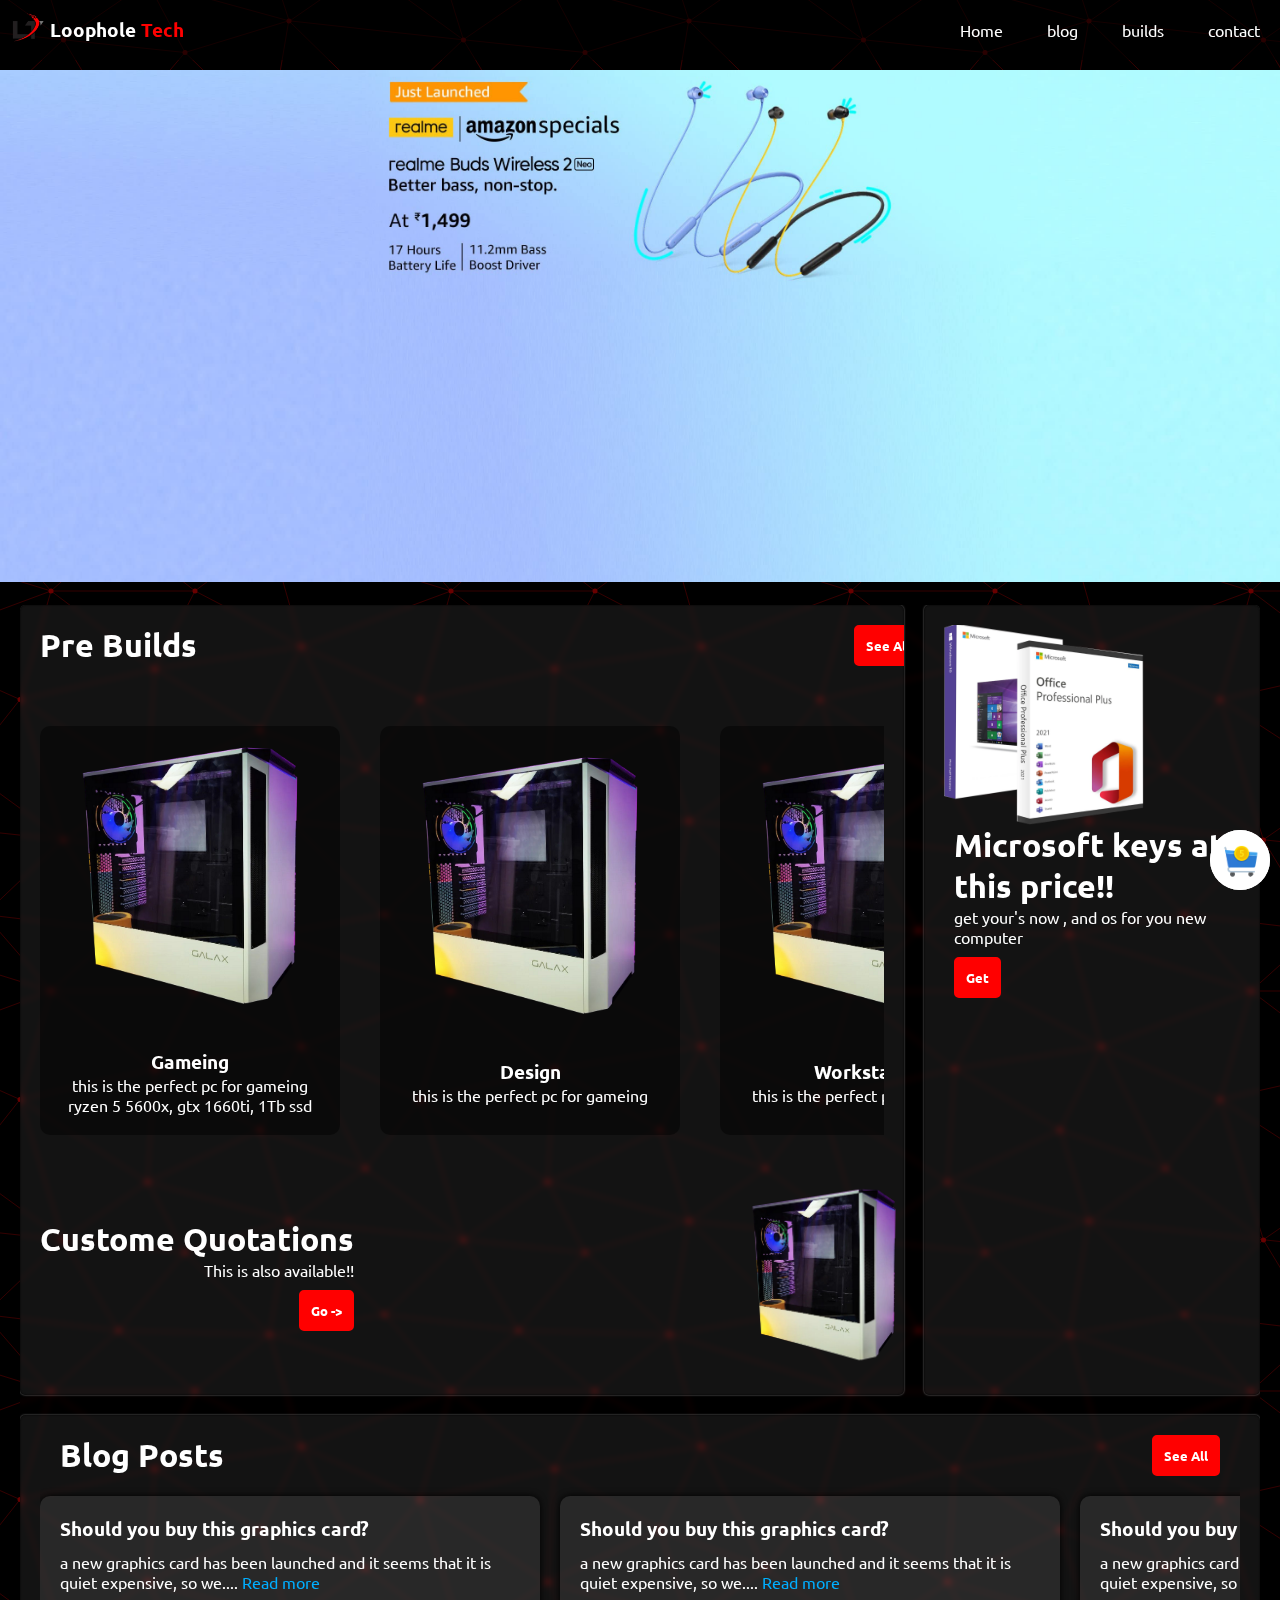
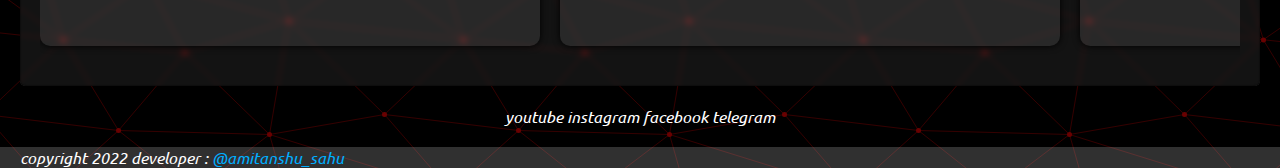
<file: index.html>
<!DOCTYPE html>
<html lang="en">

<head>
    <meta charset="UTF-8">
    <meta http-equiv="X-UA-Compatible" content="IE=edge">
    <meta name="viewport" content="width=device-width, initial-scale=1.0">
    <title id="title">loophole tech</title>
    <link rel="stylesheet" href="style.css">
    
</head>

<body>
    <!-- //modals -->
    <div class="menu flex-center" id="modal">
        <div class="mobMenuHolder">
            <div class="cancel" onclick="closeMenu()"><b>X</b></div>
            <ul>
                <li><a href="index.html">Home</a></li>
                <li><a href="./html/builds/build.html">Builds</a></li>
                <li><a href="./html/contact.html">contact</a></li>
            </ul>
        </div>
    </div>
    <div class="cart">
        <span><b id="cartItem"></b></span>
        <img class="cart" src="./img/icons/cart-big.png" alt="cart">
    </div>
    <!-- navigation -->
    <nav class="flex-between">

        <div class="logoHolder">
                <img src="./img/logo.png" alt="logo">
                <span><h3>Loophole <span style="color:red;">Tech</span></h3></span>
        </div>

        <div class="menuHolder">
            <!-- in desktop -->
            <ul class="nav-ul comp">
                <li>Home</li>
                <li>blog</li>
                <li>builds</li>
                <li>contact</li>
            </ul>
            <!-- in mobile -->
            <span class="nav-ul mob" onclick="openMenu()">
                <li>
                    <img src="./img/icons/menu.png" alt="menu">
                </li>
            </span>
        </div>
    </nav>
    <!-- end navigation -->

    <header>
        <div class="slideShow">
            <div class="slide">
                <a href=""><img src="./img/banner/headbanner4.jpg" alt="banner"></a>
            </div>
            <div class="slide">
                <a href=""><img src="./img/banner/headbanner2.jpg" alt="banner"></a>
            </div>
            <div class="slide">
                <a href=""><img src="./img/banner/headbanner3.jpg" alt="banner"></a>
            </div>
        </div>
    </header>

    <main>
        <div class="contentHolder">
            <div class="content">
                <div class="pcBuilds">
                    <!-- heading -->
                    <div class="details">
                        <h1>Pre Builds</h1>
                        <button><a href="./html/builds/build.html">See All</a></button>
                    </div>
                    <div class="cardHolder scroll">

                        <!-- card  -->
                        <div class="cardL flex-center">
                            <!-- square image only -->
                            <a href=""><img src="./img/pcBuild.png" alt="pcBuild"></a>
                            <div class="pcDetails">
                                <h3>Gameing</h3>
                                <p>this is the perfect pc for gameing <br>
                                    ryzen 5 5600x, gtx 1660ti, 1Tb ssd</p>
                            </div>
                        </div>
                        <!-- card  -->
                        <div class="cardL flex-center">
                            <!-- square image only -->
                            <a href=""><img src="./img/pcBuild.png" alt="pcBuild"></a>
                            <div class="pcDetails">
                                <h3>Design</h3>
                                <p>this is the perfect pc for gameing</p>
                            </div>
                        </div>
                        <!-- card  -->
                        <div class="cardL flex-center">
                            <!-- square image only -->
                            <a href=""><img src="./img/pcBuild.png" alt="pcBuild"></a>
                            <div class="pcDetails">
                                <h3>Workstation</h3>
                                <p>this is the perfect pc for gameing</p>
                            </div>
                        </div>

                    </div>
                </div>

                <div class="customQuotation">
                    <div class="quotationDtl">
                        <h1>Custome Quotations</h1>
                        <p>This is also available!!</p>
                        <button> Go -> </button>
                    </div>
                    <img src="./img/pcBuild.png" alt="">
                </div>

            </div>

            <aside class="scroll">
                <div class="sec">
                    <img src="./img/key.png" alt="">
                    <div class="dtl">
                        <h1>Microsoft keys at this price!!</h1>
                        <p>get your's now , and os for you new computer</p>
                        <button>Get</button>
                    </div>
                </div>

                <!-- only for computer -->
                <div class="asideSec">
                    <div class="compSec">
                       
                    </div>
                </div>

            </aside>
        </div>
        <div class="blogHolder">
            <div class="blogDtl flex-between">
                <h1>Blog Posts</h1>
                <button>See All</button>
            </div>
            <div class="bolgScroll scroll">
                <!-- posts  -->
                <div class="post">
                    <a href="">
                        <h3>Should you buy this graphics card?</h3>
                    <p> a new graphics card has been launched and it seems that it is quiet expensive, so we.... 
                        <span class="bolgPostMannage"></span>
                        <a class="link" href="">Read more</a>
                    </p>
                    </a>
                </div>
                <!-- posts  -->
                <div class="post">
                    <a href="">
                        <h3>Should you buy this graphics card?</h3>
                    <p> a new graphics card has been launched and it seems that it is quiet expensive, so we.... 
                        <span class="bolgPostMannage"></span>
                        <a class="link" href="">Read more</a>
                    </p>
                    </a>
                </div>
                <!-- posts  -->
                <div class="post">
                    <a href="">
                        <h3>Should you buy this graphics card?</h3>
                    <p> a new graphics card has been launched and it seems that it is quiet expensive, so we.... 
                        <span class="bolgPostMannage"></span>
                        <a class="link" href="">Read more</a>
                    </p>
                    </a>
                </div>
                <!-- posts  -->
                <div class="post">
                    <a href="">
                        <h3>Should you buy this graphics card?</h3>
                    <p> a new graphics card has been launched and it seems that it is quiet expensive, so we.... 
                        <span class="bolgPostMannage"></span>
                        <a class="link" href="">Read more</a>
                    </p>
                    </a>
                </div>

            </div>
        </div>
    </main>

    <footer>
        <div class="social">
            <i>youtube</i>
            <i>instagram</i>
            <i>facebook</i>
            <i>telegram</i>
        </div>
        <div class="footHolder"></div>
    </footer>

    <!-- **credits**
     "developer: Amitanshu Sahu
     @amitanshu_sahu - instagram"
    -->
    <div class="credits">
        <i>copyright 2022 developer : <a class="link" href="">@amitanshu_sahu</a></i>
    </div>
    <script src="script.js"></script>
</body>

</html>
</file>
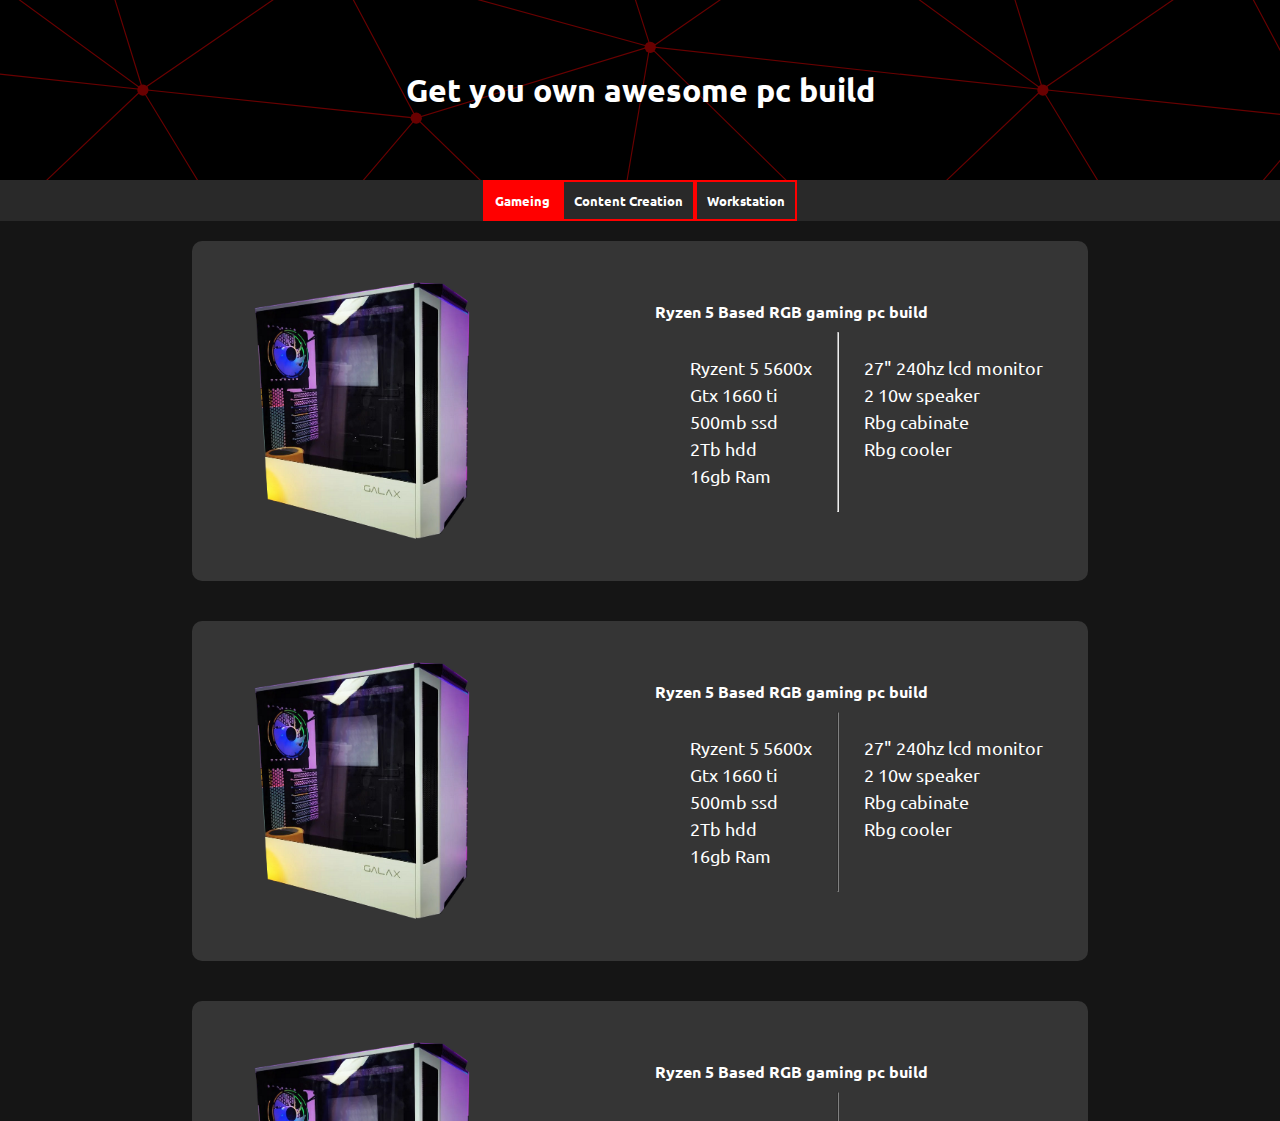
<file: html/builds/build.html>
<!DOCTYPE html>
<html lang="en">

<head>
    <meta charset="UTF-8">
    <meta http-equiv="X-UA-Compatible" content="IE=edge">
    <meta name="viewport" content="width=device-width, initial-scale=1.0">
    <title>Pre Builds</title>
    <link rel="stylesheet" href="../../css/build.css">
</head>

<body>
    <header class="flex-center">
        <h1>Get you own awesome pc build</h1>
    </header>

    <div class="tab">
        <button class="tablinks active" id="defaultOpen" onclick="showTab(event,'gameing')">Gameing</button>
        <button class="tablinks active" onclick="showTab(event,'contentCreation')">Content Creation</button>
        <button class="tablinks active" onclick="showTab(event,'workstation')">Workstation</button>
    </div>

    <!-- gameing  -->
    <div class="tabContent scroll-h" id="gameing">

        <!-- card  -->
        <div class="buildCardHolder">
            <a href="./build1.html" class="buildCard flex-center">
                <img src="../../img/pcBuild.png" alt="build image">
            <div class="buildDtlHolder">
                <h4>Ryzen 5 Based RGB gaming pc build</h4>
                <div class="buildDtl">
                    <ul class="specs">
                        <li>Ryzent 5 5600x</li>
                        <li>Gtx 1660 ti</li>
                        <li>500mb ssd</li>
                        <li>2Tb hdd</li>
                        <li>16gb Ram</li>
                    </ul>
                    <hr>
                    <ul class="pereferals">
                        <li>27" 240hz lcd monitor</li>
                        <li>2 10w speaker</li>
                        <li>Rbg cabinate</li>
                        <li>Rbg cooler</li>
                    </ul>
                </div>
            </div>
            </a>
        </div>
        <!-- card  -->
        <div class="buildCardHolder">
            <a href="" class="buildCard flex-center">
                <img src="../../img/pcBuild.png" alt="build image">
            <div class="buildDtlHolder">
                <h4>Ryzen 5 Based RGB gaming pc build</h4>
                <div class="buildDtl">
                    <ul class="specs">
                        <li>Ryzent 5 5600x</li>
                        <li>Gtx 1660 ti</li>
                        <li>500mb ssd</li>
                        <li>2Tb hdd</li>
                        <li>16gb Ram</li>
                    </ul>
                    <hr>
                    <ul class="pereferals">
                        <li>27" 240hz lcd monitor</li>
                        <li>2 10w speaker</li>
                        <li>Rbg cabinate</li>
                        <li>Rbg cooler</li>
                    </ul>
                </div>
            </div>
            </a>
        </div>
        <!-- card  -->
        <div class="buildCardHolder">
            <a href="" class="buildCard flex-center">
                <img src="../../img/pcBuild.png" alt="build image">
            <div class="buildDtlHolder">
                <h4>Ryzen 5 Based RGB gaming pc build</h4>
                <div class="buildDtl">
                    <ul class="specs">
                        <li>Ryzent 5 5600x</li>
                        <li>Gtx 1660 ti</li>
                        <li>500mb ssd</li>
                        <li>2Tb hdd</li>
                        <li>16gb Ram</li>
                    </ul>
                    <hr>
                    <ul class="pereferals">
                        <li>27" 240hz lcd monitor</li>
                        <li>2 10w speaker</li>
                        <li>Rbg cabinate</li>
                        <li>Rbg cooler</li>
                    </ul>
                </div>
            </div>
            </a>
        </div>
        <!-- card  -->
        <div class="buildCardHolder">
            <a href="" class="buildCard flex-center">
                <img src="../../img/pcBuild.png" alt="build image">
            <div class="buildDtlHolder">
                <h4>Ryzen 5 Based RGB gaming pc build</h4>
                <div class="buildDtl">
                    <ul class="specs">
                        <li>Ryzent 5 5600x</li>
                        <li>Gtx 1660 ti</li>
                        <li>500mb ssd</li>
                        <li>2Tb hdd</li>
                        <li>16gb Ram</li>
                    </ul>
                    <hr>
                    <ul class="pereferals">
                        <li>27" 240hz lcd monitor</li>
                        <li>2 10w speaker</li>
                        <li>Rbg cabinate</li>
                        <li>Rbg cooler</li>
                    </ul>
                </div>
            </div>
            </a>
        </div>
        <!-- card  -->
        <div class="buildCardHolder">
            <a href="" class="buildCard flex-center">
                <img src="../../img/pcBuild.png" alt="build image">
            <div class="buildDtlHolder">
                <h4>Ryzen 5 Based RGB gaming pc build</h4>
                <div class="buildDtl">
                    <ul class="specs">
                        <li>Ryzent 5 5600x</li>
                        <li>Gtx 1660 ti</li>
                        <li>500mb ssd</li>
                        <li>2Tb hdd</li>
                        <li>16gb Ram</li>
                    </ul>
                    <hr>
                    <ul class="pereferals">
                        <li>27" 240hz lcd monitor</li>
                        <li>2 10w speaker</li>
                        <li>Rbg cabinate</li>
                        <li>Rbg cooler</li>
                    </ul>
                </div>
            </div>
            </a>
        </div>

    </div>
    <!-- content  -->
    <div class="tabContent scroll-h" id="contentCreation">
        <!-- card  -->
        <div class="buildCardHolder">
            <a href="" class="buildCard flex-center">
                <img src="../../img/pc-build3.jpg" alt="build image">
            <div class="buildDtlHolder">
                <h4>i5 12th Gen Budget Pc for Photoshop</h4>
                <div class="buildDtl">
                    <ul class="specs">
                        <li>i5 12400f</li>
                        <li>Gtx 1660 ti</li>
                        <li>500mb ssd</li>
                        <li>2Tb hdd</li>
                        <li>16gb Ram</li>
                    </ul>
                    <hr>
                    <ul class="pereferals">
                        <li>32" 240hz</li>
                        <li>2 5w speaker</li>
                        <li>Rbg cabinate</li>
                        <li>Rbg cooler</li>
                    </ul>
                </div>
            </div>
            </a>
        </div>
        <!-- card  -->
        <div class="buildCardHolder">
            <a href="" class="buildCard flex-center">
                <img src="../../img/pcBuild.png" alt="build image">
            <div class="buildDtlHolder">
                <h4>Ryzen 5 Based RGB gaming pc build</h4>
                <div class="buildDtl">
                    <ul class="specs">
                        <li>Ryzent 5 5600x</li>
                        <li>Gtx 1660 ti</li>
                        <li>500mb ssd</li>
                        <li>2Tb hdd</li>
                        <li>16gb Ram</li>
                    </ul>
                    <hr>
                    <ul class="pereferals">
                        <li>27" 240hz lcd monitor</li>
                        <li>2 10w speaker</li>
                        <li>Rbg cabinate</li>
                        <li>Rbg cooler</li>
                    </ul>
                </div>
            </div>
            </a>
        </div>
        <!-- card  -->
        <div class="buildCardHolder">
            <a href="" class="buildCard flex-center">
                <img src="../../img/pcBuild.png" alt="build image">
            <div class="buildDtlHolder">
                <h4>Ryzen 5 Based RGB gaming pc build</h4>
                <div class="buildDtl">
                    <ul class="specs">
                        <li>Ryzent 5 5600x</li>
                        <li>Gtx 1660 ti</li>
                        <li>500mb ssd</li>
                        <li>2Tb hdd</li>
                        <li>16gb Ram</li>
                    </ul>
                    <hr>
                    <ul class="pereferals">
                        <li>27" 240hz lcd monitor</li>
                        <li>2 10w speaker</li>
                        <li>Rbg cabinate</li>
                        <li>Rbg cooler</li>
                    </ul>
                </div>
            </div>
            </a>
        </div>
        <!-- card  -->
        <div class="buildCardHolder">
            <a href="" class="buildCard flex-center">
                <img src="../../img/pcBuild.png" alt="build image">
            <div class="buildDtlHolder">
                <h4>Ryzen 5 Based RGB gaming pc build</h4>
                <div class="buildDtl">
                    <ul class="specs">
                        <li>Ryzent 5 5600x</li>
                        <li>Gtx 1660 ti</li>
                        <li>500mb ssd</li>
                        <li>2Tb hdd</li>
                        <li>16gb Ram</li>
                    </ul>
                    <hr>
                    <ul class="pereferals">
                        <li>27" 240hz lcd monitor</li>
                        <li>2 10w speaker</li>
                        <li>Rbg cabinate</li>
                        <li>Rbg cooler</li>
                    </ul>
                </div>
            </div>
            </a>
        </div>
        <!-- card  -->
        <div class="buildCardHolder">
            <a href="" class="buildCard flex-center">
                <img src="../../img/pcBuild.png" alt="build image">
            <div class="buildDtlHolder">
                <h4>Ryzen 5 Based RGB gaming pc build</h4>
                <div class="buildDtl">
                    <ul class="specs">
                        <li>Ryzent 5 5600x</li>
                        <li>Gtx 1660 ti</li>
                        <li>500mb ssd</li>
                        <li>2Tb hdd</li>
                        <li>16gb Ram</li>
                    </ul>
                    <hr>
                    <ul class="pereferals">
                        <li>27" 240hz lcd monitor</li>
                        <li>2 10w speaker</li>
                        <li>Rbg cabinate</li>
                        <li>Rbg cooler</li>
                    </ul>
                </div>
            </div>
            </a>
        </div>
    </div>
    <!-- workstations  -->
    <div class="tabContent scroll-h" id="workstation">
        <!-- card  -->
        <div class="buildCardHolder">
            <a href="" class="buildCard flex-center">
                <img src="../../img/pc-build5.jpg" alt="build image">
            <div class="buildDtlHolder">
                <h4>Beast with Ryzen 7 5700x</h4>
                <div class="buildDtl">
                    <ul class="specs">
                        <li>loldk 5600x</li>
                        <li>Gtx 1660 ti</li>
                        <li>500mb ssd</li>
                        <li>2Tb df dhdd</li>
                        <li>16gb Ram</li>
                    </ul>
                    <hr>
                    <ul class="pereferals">
                        <li>144" 240hz curved monitor</li>
                        <li>2 10w speaker</li>
                        <li>Rbg cabinate</li>
                        <li>Rbg cooler</li>
                    </ul>
                </div>
            </div>
            </a>
        </div>
        <!-- card  -->
        <div class="buildCardHolder">
            <a href="" class="buildCard flex-center">
                <img src="../../img/pcBuild.png" alt="build image">
            <div class="buildDtlHolder">
                <h4>Ryzen 5 Based RGB gaming pc build</h4>
                <div class="buildDtl">
                    <ul class="specs">
                        <li>Ryzent 5 5600x</li>
                        <li>Gtx 1660 ti</li>
                        <li>500mb ssd</li>
                        <li>2Tb hdd</li>
                        <li>16gb Ram</li>
                    </ul>
                    <hr>
                    <ul class="pereferals">
                        <li>27" 240hz lcd monitor</li>
                        <li>2 10w speaker</li>
                        <li>Rbg cabinate</li>
                        <li>Rbg cooler</li>
                    </ul>
                </div>
            </div>
            </a>
        </div>
        <!-- card  -->
        <div class="buildCardHolder">
            <a href="" class="buildCard flex-center">
                <img src="../../img/pcBuild.png" alt="build image">
            <div class="buildDtlHolder">
                <h4>Ryzen 5 Based RGB gaming pc build</h4>
                <div class="buildDtl">
                    <ul class="specs">
                        <li>Ryzent 5 5600x</li>
                        <li>Gtx 1660 ti</li>
                        <li>500mb ssd</li>
                        <li>2Tb hdd</li>
                        <li>16gb Ram</li>
                    </ul>
                    <hr>
                    <ul class="pereferals">
                        <li>27" 240hz lcd monitor</li>
                        <li>2 10w speaker</li>
                        <li>Rbg cabinate</li>
                        <li>Rbg cooler</li>
                    </ul>
                </div>
            </div>
            </a>
        </div>
        <!-- card  -->
        <div class="buildCardHolder">
            <a href="" class="buildCard flex-center">
                <img src="../../img/pcBuild.png" alt="build image">
            <div class="buildDtlHolder">
                <h4>Ryzen 5 Based RGB gaming pc build</h4>
                <div class="buildDtl">
                    <ul class="specs">
                        <li>Ryzent 5 5600x</li>
                        <li>Gtx 1660 ti</li>
                        <li>500mb ssd</li>
                        <li>2Tb hdd</li>
                        <li>16gb Ram</li>
                    </ul>
                    <hr>
                    <ul class="pereferals">
                        <li>27" 240hz lcd monitor</li>
                        <li>2 10w speaker</li>
                        <li>Rbg cabinate</li>
                        <li>Rbg cooler</li>
                    </ul>
                </div>
            </div>
            </a>
        </div>
        <!-- card  -->
        <div class="buildCardHolder">
            <a href="" class="buildCard flex-center">
                <img src="../../img/pcBuild.png" alt="build image">
            <div class="buildDtlHolder">
                <h4>Ryzen 5 Based RGB gaming pc build</h4>
                <div class="buildDtl">
                    <ul class="specs">
                        <li>Ryzent 5 5600x</li>
                        <li>Gtx 1660 ti</li>
                        <li>500mb ssd</li>
                        <li>2Tb hdd</li>
                        <li>16gb Ram</li>
                    </ul>
                    <hr>
                    <ul class="pereferals">
                        <li>27" 240hz lcd monitor</li>
                        <li>2 10w speaker</li>
                        <li>Rbg cabinate</li>
                        <li>Rbg cooler</li>
                    </ul>
                </div>
            </div>
            </a>
        </div>
    </div>

    <script>
        function showTab(event, id) {
            var i, tabContent, tablinks;
            tabContent = document.getElementsByClassName("tabContent");
            for (i = 0; i < tabContent.length; i++) {
                tabContent[i].style.display = "none";
            }
            tablinks = document.getElementsByClassName("tablinks");
            for (i = 0; i < tablinks.length; i++) {
                tablinks[i].className = tablinks[i].className.replace(" active", "");
            }
            document.getElementById(id).style.display = "flex";
            event.currentTarget.className += " active";
        }
        // Get the element with id="defaultOpen" and click on it
        document.getElementById("defaultOpen").click();
    </script>
</body>

</html>
</file>
<file: style.css>
@import url("./utils.css");
@import url("./components.css");
body {
    overflow-x: hidden;
    background-color: #000000;
    background-image: url("data:image/svg+xml,%3Csvg xmlns='http://www.w3.org/2000/svg' width='400' height='400' viewBox='0 0 800 800'%3E%3Cg fill='none' stroke='%23690000' stroke-width='1'%3E%3Cpath d='M769 229L1037 260.9M927 880L731 737 520 660 309 538 40 599 295 764 126.5 879.5 40 599-197 493 102 382-31 229 126.5 79.5-69-63'/%3E%3Cpath d='M-31 229L237 261 390 382 603 493 308.5 537.5 101.5 381.5M370 905L295 764'/%3E%3Cpath d='M520 660L578 842 731 737 840 599 603 493 520 660 295 764 309 538 390 382 539 269 769 229 577.5 41.5 370 105 295 -36 126.5 79.5 237 261 102 382 40 599 -69 737 127 880'/%3E%3Cpath d='M520-140L578.5 42.5 731-63M603 493L539 269 237 261 370 105M902 382L539 269M390 382L102 382'/%3E%3Cpath d='M-222 42L126.5 79.5 370 105 539 269 577.5 41.5 927 80 769 229 902 382 603 493 731 737M295-36L577.5 41.5M578 842L295 764M40-201L127 80M102 382L-261 269'/%3E%3C/g%3E%3Cg fill='%23690000'%3E%3Ccircle cx='769' cy='229' r='5'/%3E%3Ccircle cx='539' cy='269' r='5'/%3E%3Ccircle cx='603' cy='493' r='5'/%3E%3Ccircle cx='731' cy='737' r='5'/%3E%3Ccircle cx='520' cy='660' r='5'/%3E%3Ccircle cx='309' cy='538' r='5'/%3E%3Ccircle cx='295' cy='764' r='5'/%3E%3Ccircle cx='40' cy='599' r='5'/%3E%3Ccircle cx='102' cy='382' r='5'/%3E%3Ccircle cx='127' cy='80' r='5'/%3E%3Ccircle cx='370' cy='105' r='5'/%3E%3Ccircle cx='578' cy='42' r='5'/%3E%3Ccircle cx='237' cy='261' r='5'/%3E%3Ccircle cx='390' cy='382' r='5'/%3E%3C/g%3E%3C/svg%3E");
    color: white;
}
header {
    width: 100vw;
    padding-top: 70px;
    overflow: hidden;
}

header .slideShow {
    overflow: hidden;
    width: 100vw;
}

header .slideShow::-webkit-scrollbar {
    width: 0;
}

header .slideShow .slide {
    width: 100vw;
    display: none;
}
header .slideShow .slide img {
    width: 100%;
    height: auto;
}

main {
    border-radius: 5px;
    background-color: rgba(158, 158, 158, 0.074);
    -webkit-backdrop-filter: blur(3px);
    backdrop-filter: blur(3px);
    margin: 20px;
    overflow: hidden;
}

main .contentHolder {
    display: flex;
    flex-direction: column;
}

main .contentHolder .content {
    width: 100vw;
    overflow: hidden;
}

main .contentHolder .content .cardHolder {
    scroll-snap-type: x mandatory;
    overflow-x: scroll;
    overflow-y: hidden;
    margin: 20px;
    display: flex;
}

main .contentHolder .content .cardHolder .cardL {
    /* border: 2px solid rgba(24, 24, 24, 0.691); */
    background-color: rgba(0, 0, 0, 0.448);
    border-radius: 10px;
    flex-direction: column;
    margin: 20px;
    scroll-snap-align: start;
    transition: 0.3s;
}
.cardL button {
    margin: 20px;
}

.cardL .pcDetails {
    text-align: center;
    margin-top: 20px;
    margin-bottom: 20px;
}

.details {
    display: flex;
    justify-content: space-between;
    width: 90vw;
}

.details h1,
.details button {
    margin: 20px;
}

.cardL img {
    height: 300px;
    width: 300px;
}
.customQuotation{
    margin: 20px;
    display: flex;
    align-items: center;
    width: 100%;
    justify-content: space-between;
}
.customQuotation div{
    text-align: right;
}
.customQuotation div button{
    margin-top: 10px;
}
.customQuotation img{
    height: 200px;
    width: 200px;
}
aside .sec{
    display: flex;
    margin: 20px;
    transition: 0.3s;
}
aside .sec img{
    height: 200px;
    width: 200px;
}
aside .sec .dtl{
    margin-left: 10px;
}
aside .sec .dtl button{
    margin-top: 10px;
}
.asideSec{
    display: none !important;
}
.blogHolder{
    margin-top: 20px;
}
.blogHolder .blogDtl{
    padding-left: 20px;
    padding-right: 20px;
}
.blogHolder .bolgScroll{
    overflow-x: scroll;
    display: flex;
    width: 100%;
    padding: 20px;
    scroll-snap-type: x mandatory;
}
.post{
    background-color: rgba(255, 255, 255, 0.092);
    border-radius: 10px;
    padding: 20px;
    box-shadow: 0 0 7px black;
    width: 300px;
    height: 150px;
    min-width: 300px;
    margin-left: 20px;
    scroll-snap-align: start;
}
.post h3{
    margin-bottom: 10px;
}
footer{
    margin: 20px;
}
footer .social{
    width: 100%;
    text-align: center;
}
/* media quries */
@media all and (min-width: 700px) {
    main {
        background-color: transparent;
    }

    main .contentHolder {
        flex-direction: row;
    }

    .content {
        width: 70vw;
    }

    main .contentHolder .content,
    aside , .blogHolder{
        box-shadow: inset 0 0 2px black, 0 0 2px rgba(255, 255, 255, 0.527);
        border-radius: 5px;
        background-color: rgba(158, 158, 158, 0.116);
    }
    .cardL:hover {
        /* transform: scale(1.1); */
        transform: translateY(-10px);
        background: linear-gradient(3deg, rgba(255, 0, 0, 1) 0%, rgba(14, 255, 0, 1) 50%, rgba(0, 212, 255, 1) 100%);
        animation: rotate 1.5s linear infinite;
    }
    
    @keyframes rotate {
        0% {
            filter: hue-rotate(0deg);
        }
    
        100% {
            filter: hue-rotate(360deg);
        }
    }
    .details {
        width: 72vw;
    }

    aside {
        margin-left: 20px;
        max-width: 30vw;
        overflow-y: auto;
    }
    .sec{
        flex-direction: column;
    }
    .sec:hover{
        transform: scale(1.05);
    }
    .asideSec{
        display: block !important;
        margin: 20px;
    }
    .asideSec .compSec{
        margin-top: 20px;
    }
    .blogHolder{
        padding: 20px;
    }
    .post{
        min-width: 500px;
        margin-left: 20px;
        transition: 0.2;
    }
    .post:hover{
        transform: translateY(-5px);
    }
}
</file>
<file: css/build.css>
@import url(../utils.css);

body {
    background-color: black;
    color: white;
}

header {
    background-attachment: fixed;
    background-size: contain;
    text-align: center;
    height: 20vh;
    background-image: url("data:image/svg+xml,%3Csvg xmlns='http://www.w3.org/2000/svg' width='400' height='400' viewBox='0 0 800 800'%3E%3Cg fill='none' stroke='%23690000' stroke-width='1'%3E%3Cpath d='M769 229L1037 260.9M927 880L731 737 520 660 309 538 40 599 295 764 126.5 879.5 40 599-197 493 102 382-31 229 126.5 79.5-69-63'/%3E%3Cpath d='M-31 229L237 261 390 382 603 493 308.5 537.5 101.5 381.5M370 905L295 764'/%3E%3Cpath d='M520 660L578 842 731 737 840 599 603 493 520 660 295 764 309 538 390 382 539 269 769 229 577.5 41.5 370 105 295 -36 126.5 79.5 237 261 102 382 40 599 -69 737 127 880'/%3E%3Cpath d='M520-140L578.5 42.5 731-63M603 493L539 269 237 261 370 105M902 382L539 269M390 382L102 382'/%3E%3Cpath d='M-222 42L126.5 79.5 370 105 539 269 577.5 41.5 927 80 769 229 902 382 603 493 731 737M295-36L577.5 41.5M578 842L295 764M40-201L127 80M102 382L-261 269'/%3E%3C/g%3E%3Cg fill='%23690000'%3E%3Ccircle cx='769' cy='229' r='5'/%3E%3Ccircle cx='539' cy='269' r='5'/%3E%3Ccircle cx='603' cy='493' r='5'/%3E%3Ccircle cx='731' cy='737' r='5'/%3E%3Ccircle cx='520' cy='660' r='5'/%3E%3Ccircle cx='309' cy='538' r='5'/%3E%3Ccircle cx='295' cy='764' r='5'/%3E%3Ccircle cx='40' cy='599' r='5'/%3E%3Ccircle cx='102' cy='382' r='5'/%3E%3Ccircle cx='127' cy='80' r='5'/%3E%3Ccircle cx='370' cy='105' r='5'/%3E%3Ccircle cx='578' cy='42' r='5'/%3E%3Ccircle cx='237' cy='261' r='5'/%3E%3Ccircle cx='390' cy='382' r='5'/%3E%3C/g%3E%3C/svg%3E");
}
.tabContent {
    display: none;
    background-color: rgba(255, 255, 255, 0.084);
    height: 100vh;
    overflow-x: hidden;
    overflow-y: scroll;
    flex-direction: column;
    align-items: center;
}

.buildCardHolder {
    border-radius: 10px;
    background-color: rgba(255, 255, 255, 0.136) !important;
    padding: 10px;
    width: 300px;
    margin-top: 20px;
    transition: 1s;
}

.buildCard {
    flex-direction: column;
    width: 100%;
}

.buildCard img {
    height: 250px;
    width: 250px;
    margin: 10px;
}

.buildCard .buildDtl {
    margin: 10px;
    display: flex;
    flex-direction: column;
}

.buildDtl ul {
    background-color: transparent !important;
}

.buildDtl ul li {
    list-style: none;
    margin: 5px;
}


@media all and (min-width: 700px) {
    .buildCardHolder {
        margin: 20px;
        width: 70%;
    }

    .buildCard {
        flex-direction: row;
        width: 100%;
        justify-content: space-between;
    }

    .buildCard img {
        height: 300px;
        width: 300px;
        margin: 10px;
    }

    .buildCard .buildDtl {
        flex-direction: row;
    }

    .buildDtl ul {
        margin: 20px;
        font-size: large;
    }

    .buildCardHolder:hover {
        box-shadow: 0 0 10px rgba(0, 251, 255, 0.28);
    }
}
</file>
